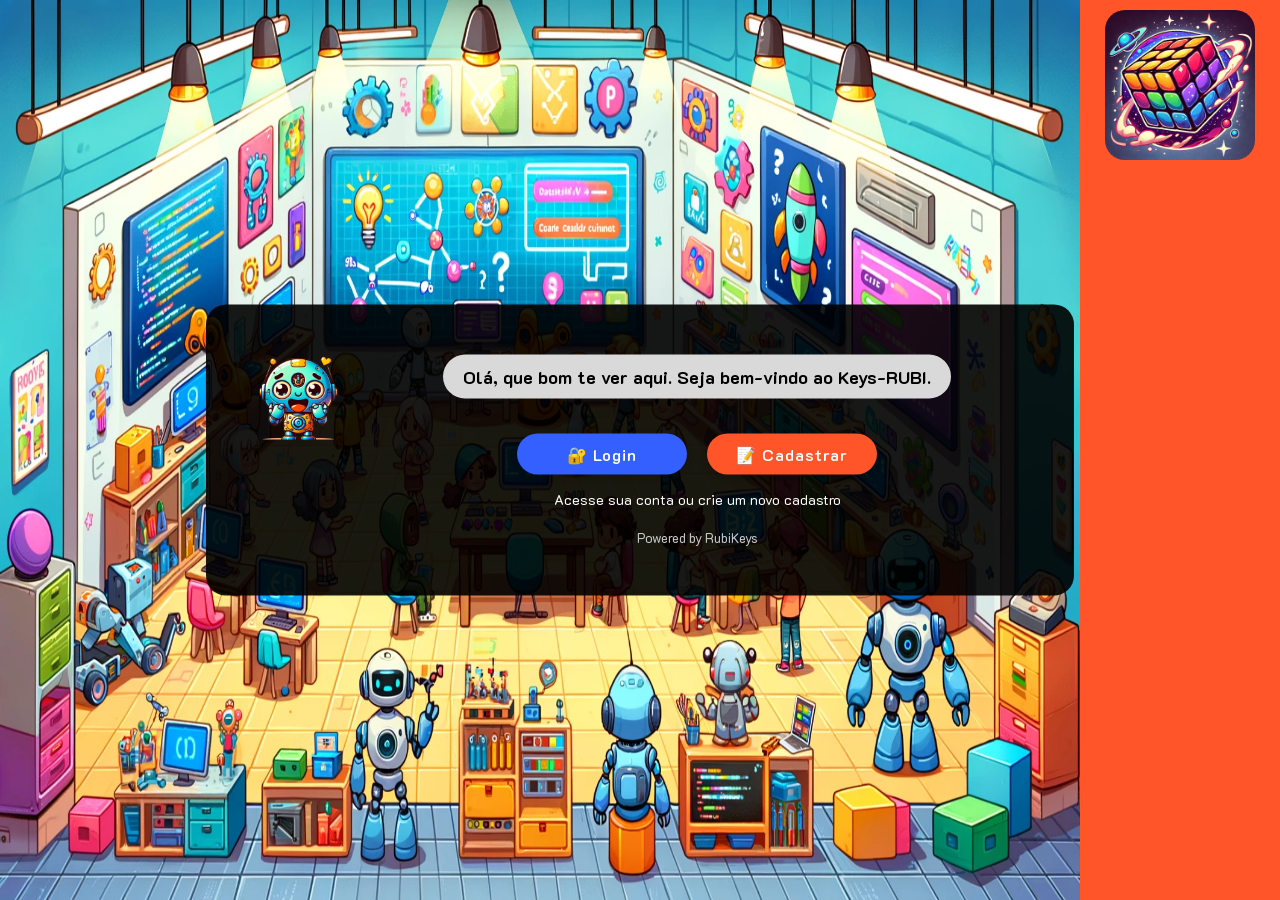
<file: index.html>
<!doctype html>
<html lang="pt-BR">
  <head>
    <meta charset="UTF-8" />
    <meta name="viewport" content="width=device-width, initial-scale=1.0" />
    <title>Keys RUBI</title>
    <link rel="stylesheet" href="./css/global.css" />
    <link rel="stylesheet" href="./css/buttons-style.css" />
    <link
      href="https://fonts.googleapis.com/css2?family=K2D:ital,wght@0,100;0,200;0,300;0,400;0,500;0,600;0,700;0,800;1,100;1,200;1,300;1,400;1,500;1,600;1,700;1,800&display=swap"
      rel="stylesheet"
    />
  </head>
  <link rel="shortcut icon" href="./images/rubikeys.png" type="image/x-icon" />
  <body>
    <div id="container">
      <main>
        <div id="imagens">
          <img
            src="./images/RobCollectionHello.png"
            alt="Imagem de robô sorrindo e dizendo olá"
            id="logoRobo"
          />
        </div>
        <div id="divForm">
          <h3 class="balaoConversa">
            Olá, que bom te ver aqui. Seja bem-vindo ao Keys-RUBI.
          </h3>

          <div class="action-buttons">
            <a
              href="javascript:void(0);"
              id="loginLink"
              class="btn-index btn-login"
              >🔐 Login</a
            >
            <a href="./html/register.html" class="btn-index btn-register"
              >📝 Cadastrar</a
            >
          </div>

          <p>Acesse sua conta ou crie um novo cadastro</p>

          <p id="creditos">Powered by RubiKeys</p>
        </div>
      </main>
    </div>
    <div id="containerDireita">
      <img alt="rubikeys" src="./images/rubikeys.png" id="rubikeys" />
    </div>
    <script src="./js/index.js"></script>
  </body>
</html>
</file>
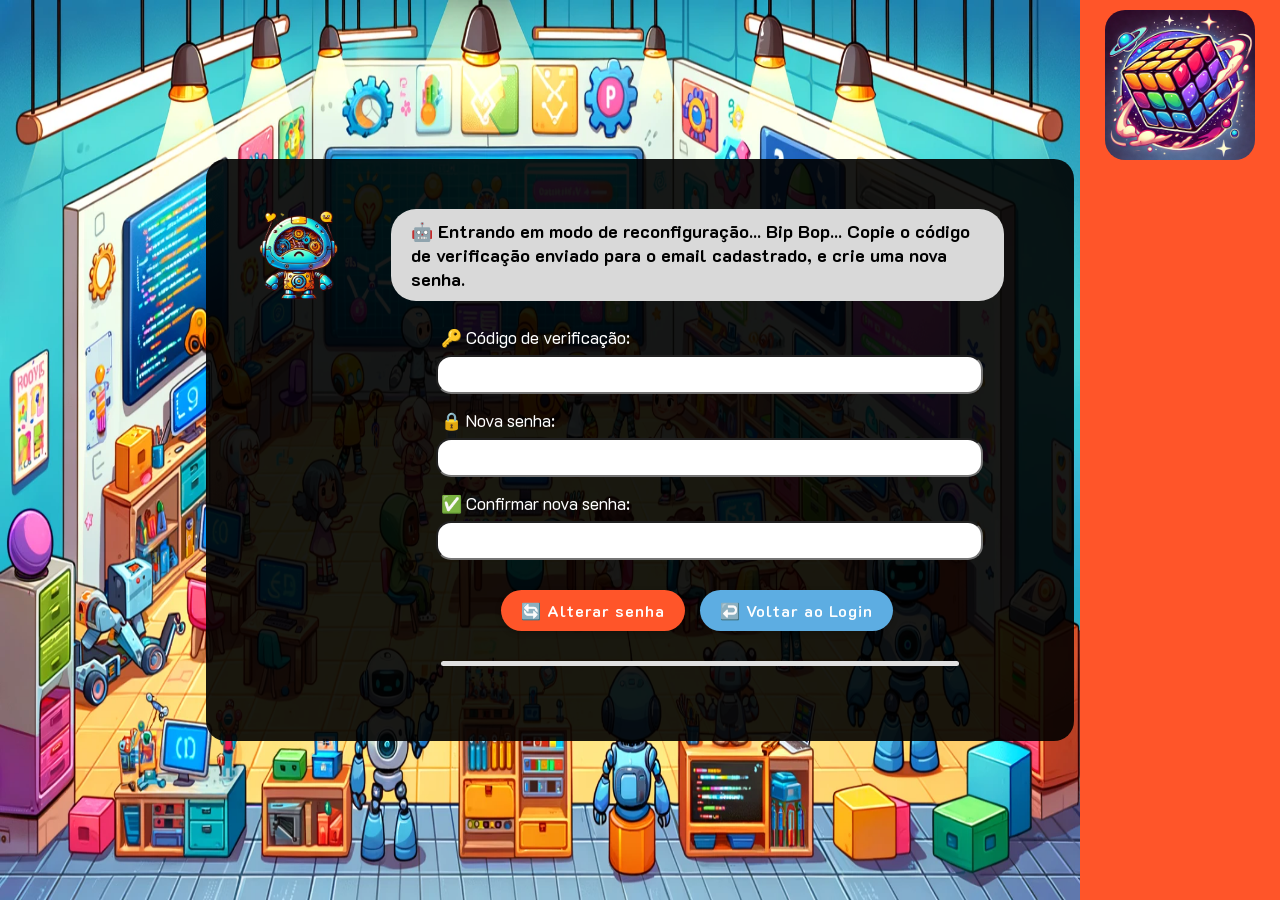
<file: html/changePassword.html>
<!doctype html>
<html lang="pt-BR">
  <head>
    <meta charset="UTF-8" />
    <meta name="viewport" content="width=device-width, initial-scale=1.0" />
    <title>Login Keys</title>
    <link rel="stylesheet" href="../css/global.css" />
    <link rel="stylesheet" href="../css/buttons-style.css" />
    <link
      href="https://fonts.googleapis.com/css2?family=K2D:ital,wght@0,100;0,200;0,300;0,400;0,500;0,600;0,700;0,800;1,100;1,200;1,300;1,400;1,500;1,600;1,700;1,800&display=swap"
      rel="stylesheet"
    />
    <link
      rel="shortcut icon"
      href="../images/rubikeys.png"
      type="image/x-icon"
    />
  </head>
  <body>
    <div id="container">
      <main>
        <div id="imagens">
          <img
            src="../images/RobCollectionOps.png"
            alt="Imagem de robô com engrenagens em seu rosto"
            id="logoRobo"
          />
        </div>
        <div id="divForm">
          <h3 class="balaoConversa">
            🤖 Entrando em modo de reconfiguração... Bip Bop... Copie o código
            de verificação enviado para o email cadastrado, e crie uma nova
            senha.
          </h3>
          <form id="cadastroUsuario">
            <label for="codigo">🔑 Código de verificação: </label>
            <input type="text" id="codigo" name="codigo" required />
            <label for="novaSenha">🔒 Nova senha: </label>
            <input type="password" id="novaSenha" name="novaSenha" required />
            <label for="confirmarNovaSenha">✅ Confirmar nova senha: </label>
            <input
              type="password"
              id="confirmarNovaSenha"
              name="confirmarNovaSenha"
              required
            />
            <div class="button-group">
              <button type="submit" class="btn-register">
                🔄 Alterar senha
              </button>
              <a href="./login.html" class="btn-action btn-back"
                >↩️ Voltar ao Login</a
              >
            </div>
          </form>
        </div>
      </main>
    </div>
    <div id="containerDireita">
      <a href="../index.html">
        <img alt="rubikeys logo" src="../images/rubikeys.png" id="rubikeys" />
      </a>
    </div>
    <script src="../js/validation.js"></script>
    <script src="../js/api.js"></script>
    <script src="../js/auth.js"></script>
  </body>
</html>
</file>
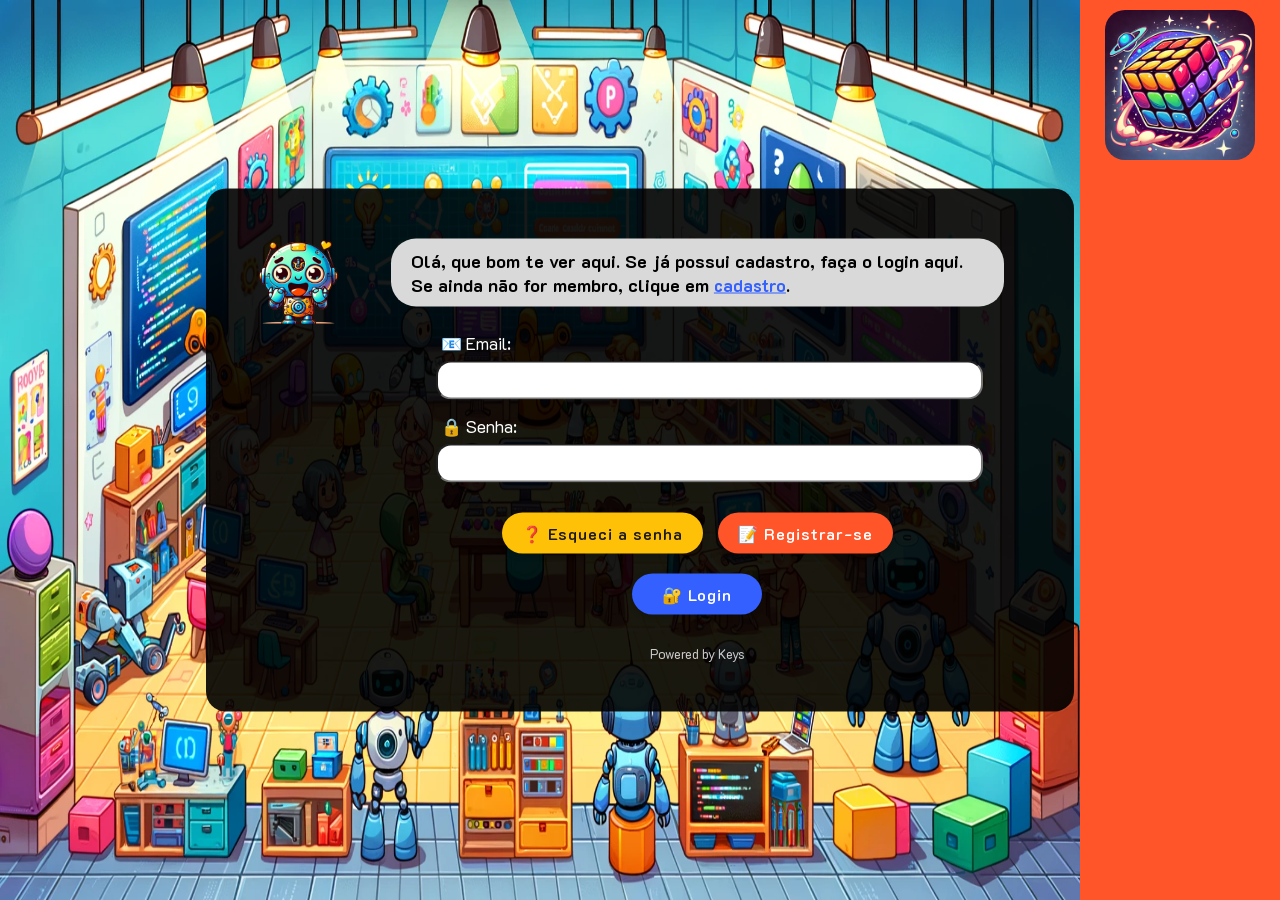
<file: html/dashboard.html>
<!doctype html>
<html lang="pt-BR">
  <head>
    <meta charset="UTF-8" />
    <meta name="viewport" content="width=device-width, initial-scale=1.0" />
    <title>RUBI Keys - Dashboard</title>
    <link rel="stylesheet" href="../css/global.css" />
    <link rel="stylesheet" href="../css/buttons-style.css" />
    <link rel="stylesheet" href="../css/dashboard.css" />
    <link
      href="https://fonts.googleapis.com/css2?family=K2D:ital,wght@0,100;0,200;0,300;0,400;0,500;0,600;0,700;0,800;1,100;1,200;1,300;1,400;1,500;1,600;1,700;1,800&display=swap"
      rel="stylesheet"
    />
    <link
      rel="shortcut icon"
      href="../images/rubikeys.png"
      type="image/x-icon"
    />
  </head>
  <body>
    <div id="container">
      <main>
        <div id="imagens">
          <img
            src="../images/RobCollectionHello.png"
            alt="Imagem de robô sorrindo"
            id="logoRobo"
          />
        </div>
        <div id="divForm">
          <h3 class="balaoConversa" id="welcomeMessage">
            🤖 Bem-vindo(a) à RUBI Keys! Seu acesso foi autorizado com sucesso.
          </h3>

          <div class="dashboard-content">
            <div class="user-info">
              <h2>📊 Painel de Controle</h2>
              <div class="status-container">
                <span class="status-badge">✅ Logado</span>
              </div>
              <!-- Adicionando elementos para exibir dados do usuário -->
              <div id="userDetails">
                <p>
                  <strong>👤 Nome:</strong>
                  <span id="userName">Carregando...</span>
                </p>
                <p>
                  <strong>📧 Email:</strong>
                  <span id="userEmail">Carregando...</span>
                </p>
              </div>
            </div>

            <div class="dashboard-actions">
              <div class="action-card">
                <h3>🔑 Suas Chaves</h3>
                <p>Gerencie suas chaves de acesso RUBI</p>
                <button
                  class="btn-action"
                  onclick="alert('Funcionalidade em desenvolvimento')"
                >
                  🗝️ Ver minhas chaves
                </button>
              </div>

              <div class="action-card">
                <h3>📝 Perfil</h3>
                <p>Atualize suas informações pessoais</p>
                <button
                  class="btn-action"
                  onclick="alert('Funcionalidade em desenvolvimento')"
                >
                  ✏️ Editar perfil
                </button>
              </div>

              <div class="action-card">
                <h3>🔒 Segurança</h3>
                <p>Configure a segurança da sua conta</p>
                <button
                  class="btn-action"
                  onclick="alert('Funcionalidade em desenvolvimento')"
                >
                  🛡️ Configurações
                </button>
              </div>

              <div class="action-card">
                <h3>📊 Estatísticas</h3>
                <p>Veja suas estatísticas de uso</p>
                <button
                  class="btn-action"
                  onclick="alert('Funcionalidade em desenvolvimento')"
                >
                  📈 Ver estatísticas
                </button>
              </div>
            </div>

            <div class="logout-container">
              <button id="logoutBtn" class="btn-danger">
                🚪 Sair / Logout
              </button>
            </div>
          </div>
        </div>
      </main>
    </div>
    <div id="containerDireita">
      <a href="../index.html">
        <img alt="rubikeys logo" src="../images/rubikeys.png" id="rubikeys" />
      </a>
    </div>

    <script src="../js/validation.js"></script>
    <script src="../js/api.js"></script>
    <script src="../js/auth.js"></script>
    <script src="../js/dashboard.js"></script>
  </body>
</html>
</file>
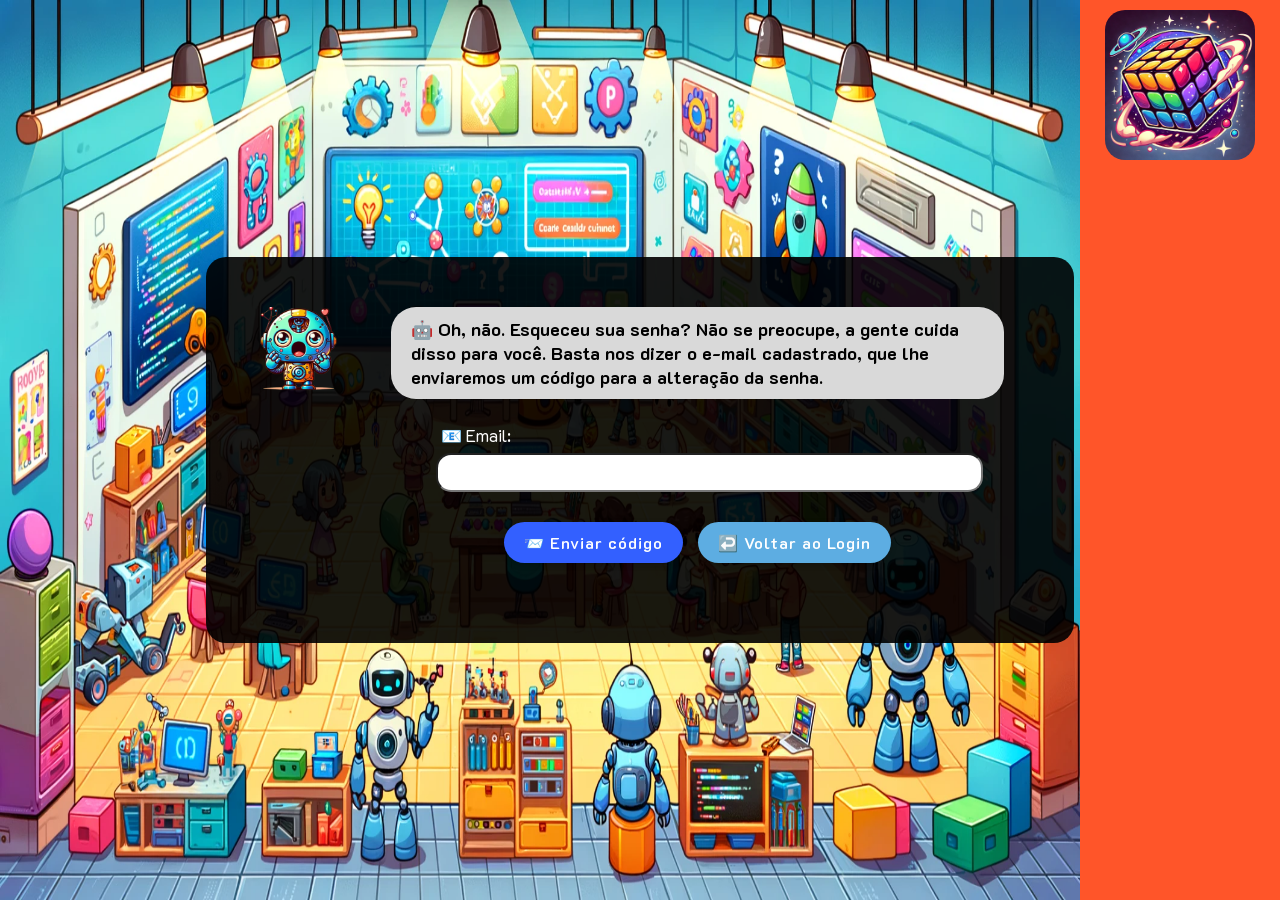
<file: html/forgotPassword.html>
<!doctype html>
<html lang="pt-BR">
  <head>
    <meta charset="UTF-8" />
    <meta name="viewport" content="width=device-width, initial-scale=1.0" />
    <title>Login Keys</title>
    <link rel="stylesheet" href="../css/global.css" />
    <link rel="stylesheet" href="../css/buttons-style.css" />
    <link
      href="https://fonts.googleapis.com/css2?family=K2D:ital,wght@0,100;0,200;0,300;0,400;0,500;0,600;0,700;0,800;1,100;1,200;1,300;1,400;1,500;1,600;1,700;1,800&display=swap"
      rel="stylesheet"
    />
    <link
      rel="shortcut icon"
      href="../images/rubikeys.png"
      type="image/x-icon"
    />
  </head>
  <body>
    <div id="container">
      <main>
        <div id="imagens">
          <img
            src="../images/RobCollectionOh.png"
            alt="Imagem de robô assustado/preocupado"
            id="logoRobo"
          />
        </div>
        <div id="divForm">
          <h3 class="balaoConversa">
            🤖 Oh, não. Esqueceu sua senha? Não se preocupe, a gente cuida disso
            para você. Basta nos dizer o e-mail cadastrado, que lhe enviaremos
            um código para a alteração da senha.
          </h3>
          <form id="cadastroUsuario">
            <label for="email">📧 Email: </label>
            <input type="email" id="email" name="email" required />
            <div class="button-group">
              <button type="submit" class="btn-primary">
                📨 Enviar código
              </button>
              <a href="./login.html" class="btn-action btn-back"
                >↩️ Voltar ao Login</a
              >
            </div>
          </form>
        </div>
      </main>
    </div>
    <div id="containerDireita">
      <a href="../index.html">
        <img alt="rubikeys logo" src="../images/rubikeys.png" id="rubikeys" />
      </a>
    </div>
    <script src="../js/validation.js"></script>
    <script src="../js/api.js"></script>
    <script src="../js/auth.js"></script>
  </body>
</html>
</file>
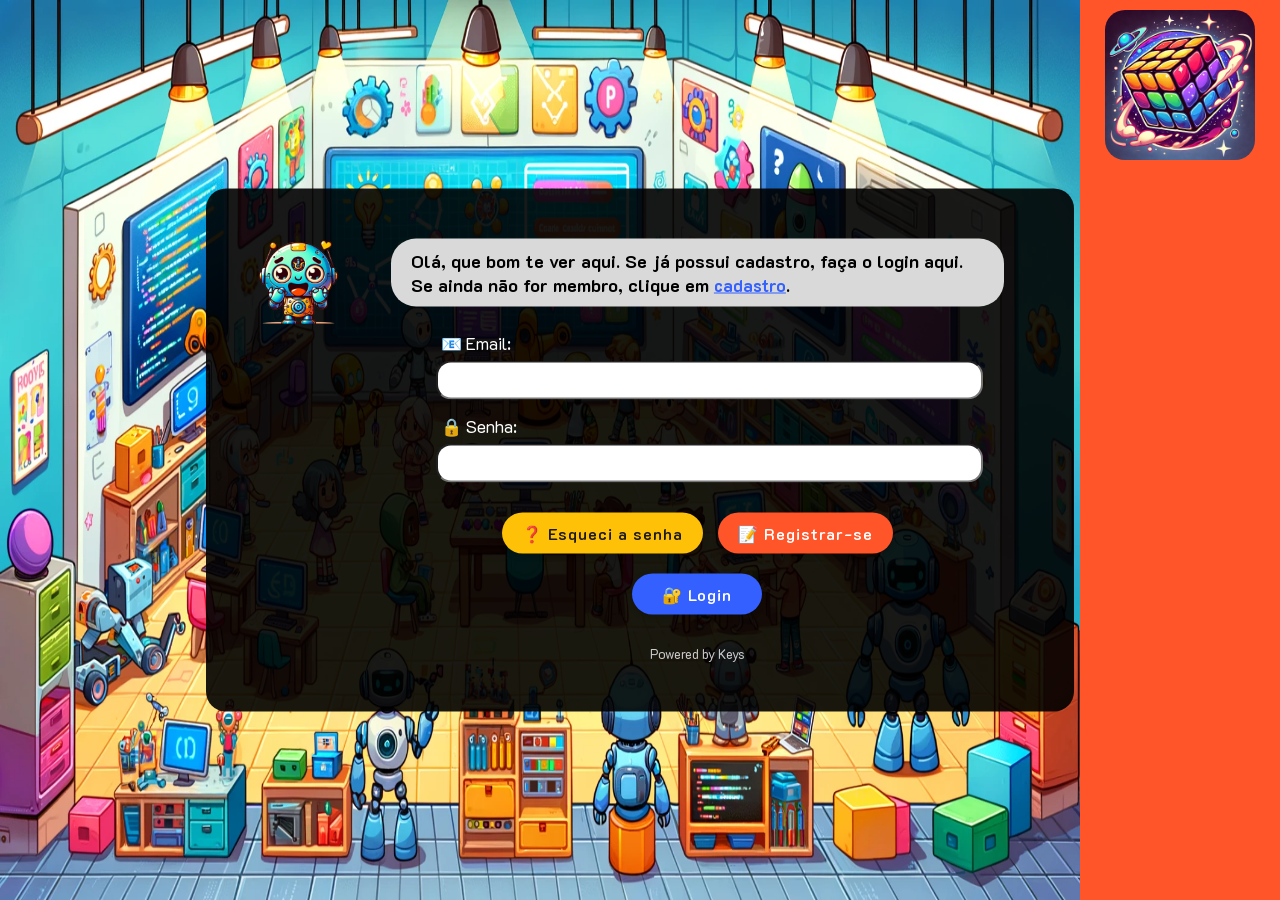
<file: html/login.html>
<!doctype html>
<html lang="pt-BR">
  <head>
    <meta charset="UTF-8" />
    <meta name="viewport" content="width=device-width, initial-scale=1.0" />
    <title>Login Keys RUBI</title>
    <link rel="stylesheet" href="../css/global.css" />
    <link rel="stylesheet" href="../css/buttons-style.css" />
    <link
      href="https://fonts.googleapis.com/css2?family=K2D:ital,wght@0,100;0,200;0,300;0,400;0,500;0,600;0,700;0,800;1,100;1,200;1,300;1,400;1,500;1,600;1,700;1,800&display=swap"
      rel="stylesheet"
    />
    <link
      rel="shortcut icon"
      href="../images/rubikeys.png"
      type="image/x-icon"
    />
  </head>
  <body>
    <div id="container">
      <main>
        <div id="imagens">
          <img
            src="../images/RobCollectionHello.png"
            alt="Imagem de robô sorrindo e dizendo olá"
            id="logoRobo"
          />
        </div>
        <div id="divForm">
          <h3 class="balaoConversa">
            Olá, que bom te ver aqui. Se já possui cadastro, faça o login aqui.
            Se ainda não for membro, clique em
            <a href="./register.html">cadastro</a>.
          </h3>
          <form
            id="cadastroUsuario"
            action="../php/process_login.php"
            method="POST"
          >
            <label for="email">📧 Email: </label>
            <input type="email" id="email" name="email" required />
            <label for="senha">🔒 Senha: </label>
            <input type="password" id="senha" name="senha" required />
            <div class="button-group">
              <a href="./forgotPassword.html" class="btn-action btn-forgot"
                >❓ Esqueci a senha</a
              >
              <a href="./register.html" class="btn-action btn-register"
                >📝 Registrar-se</a
              >
            </div>
            <button type="submit" class="btn-primary">🔐 Login</button>
          </form>
          <p id="creditos">Powered by Keys</p>
        </div>
      </main>
    </div>
    <div id="containerDireita">
      <a href="../index.html">
        <img alt="rubikeys logo" src="../images/rubikeys.png" id="rubikeys" />
      </a>
    </div>
    <script src="../js/validation.js"></script>
    <script src="../js/api.js"></script>
    <script src="../js/auth.js"></script>
  </body>
</html>
</file>
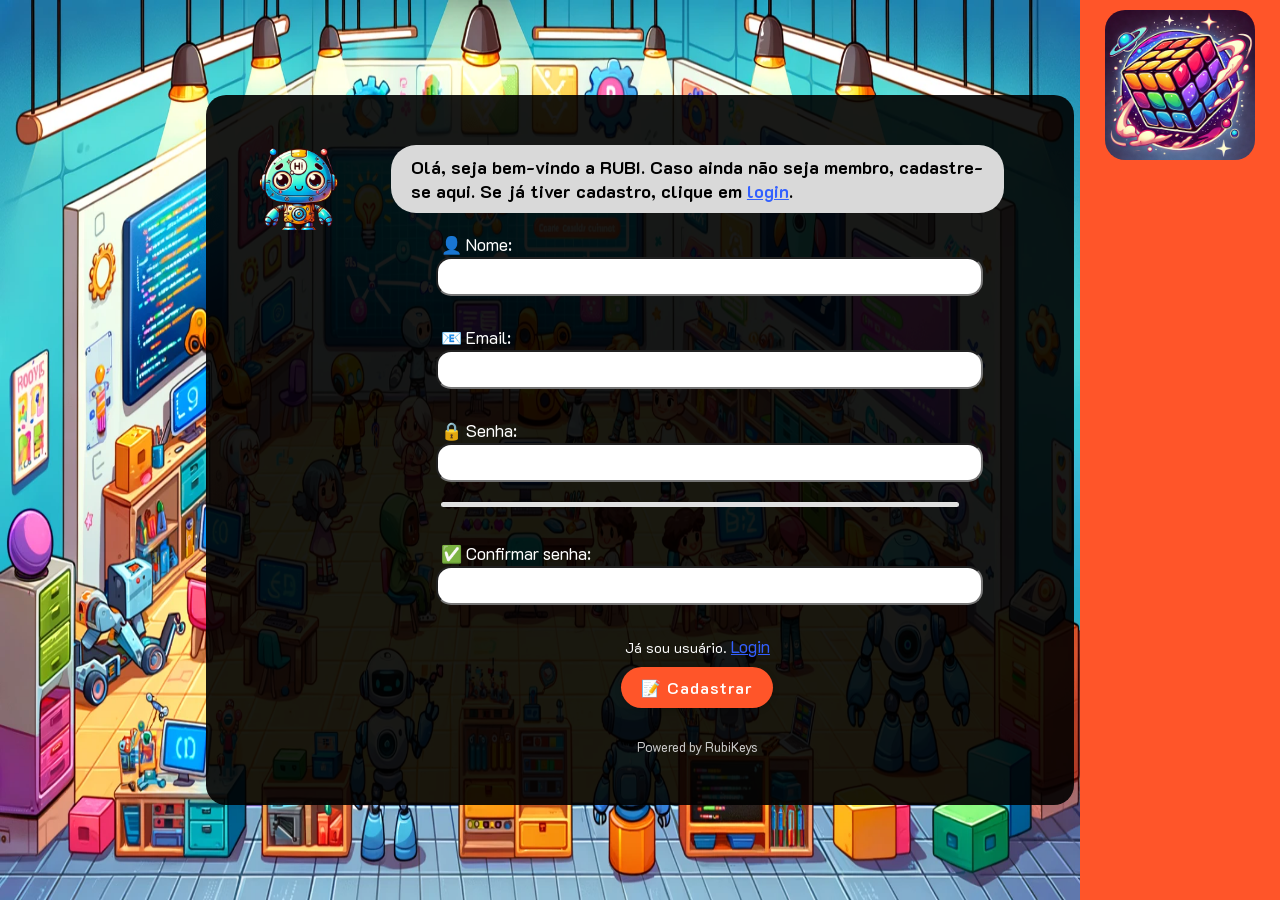
<file: html/register.html>
<!doctype html>
<html lang="pt-BR">
  <head>
    <meta charset="UTF-8" />
    <meta name="viewport" content="width=device-width, initial-scale=1.0" />
    <title>Cadastro Keys RUBI</title>
    <link rel="stylesheet" href="../css/global.css" />
    <link rel="stylesheet" href="../css/buttons-style.css" />
    <link
      href="https://fonts.googleapis.com/css2?family=K2D:ital,wght@0,100;0,200;0,300;0,400;0,500;0,600;0,700;0,800;1,100;1,200;1,300;1,400;1,500;1,600;1,700;1,800&display=swap"
      rel="stylesheet"
    />
    <link
      rel="shortcut icon"
      href="../images/rubikeys.png"
      type="image/x-icon"
    />
  </head>
  <body>
    <div id="containerDireita">
      <a href="../index.html">
        <img alt="rubikeys logo" src="../images/rubikeys.png" id="rubikeys" />
      </a>
    </div>
    <main>
      <div id="imagens">
        <img
          src="../images/RobCollectionHi.png"
          alt="Imagem de robô dizendo olá"
          id="logoRobo"
        />
      </div>
      <div id="divForm">
        <h3 class="balaoConversa" id="messageBalloon">
          Olá, seja bem-vindo a RUBI. Caso ainda não seja membro, cadastre-se
          aqui. Se já tiver cadastro, clique em
          <a href="./login.html">login</a>.
        </h3>
        <form
          action="../php/process_register.php"
          method="POST"
          id="cadastroUsuario"
        >
          <div class="inputs">
            <label for="username">👤 Nome: </label>
            <input type="text" id="username" name="username" required />
          </div>
          <div class="inputs">
            <label for="email">📧 Email: </label>
            <input type="email" id="email" name="email" required />
          </div>
          <div class="inputs">
            <label for="senha">🔒 Senha: </label>
            <input type="password" id="senha" name="senha" required />
          </div>
          <div class="inputs">
            <label for="confirmarSenha">✅ Confirmar senha: </label>
            <input
              type="password"
              id="confirmarSenha"
              name="confirmarSenha"
              required
            />
          </div>
          <p>Já sou usuário. <a href="./login.html">Login</a></p>
          <button
            type="submit"
            name="register"
            id="submit"
            value="Signup"
            class="btn-register"
          >
            📝 Cadastrar
          </button>
        </form>
        <p id="creditos">Powered by RubiKeys</p>
      </div>
    </main>
    <script src="../js/validation.js"></script>
    <script src="../js/api.js"></script>
    <script src="../js/auth.js"></script>
  </body>
</html>
</file>
<file: css/global.css>
* {
  margin: 0px;
  padding: 0px;
  font-family: "K2D", serif;
  font-size: 17px;
}

body,
html {
  height: 100%;
  overflow-x: hidden;
  background-color: #ff5529;
}

p {
  text-align: center;
}

a {
  color: #3360ff;
}

h3 {
  padding-left: 15px;
}

body {
  background: url("../images/funnyBackground\ 1.png");
  background-position: top left;
  background-size: calc(100% - 200px) 100%;
  background-repeat: no-repeat;
  justify-content: center;
  align-items: center;
  height: 100vh;
}

#container,
#containerDireita {
  position: static;
}

#rubikeys {
  width: 150px;
  margin-top: 0;
  position: absolute;
  top: 10px;
  right: 25px;
  border-radius: 20px;
}

/* Estilo para o cursor do link de login */
#loginLink {
  cursor: pointer;
  display: inline-block;
}

/* Estilo adicional para feedback visual */
.btn-login:active {
  transform: scale(0.98);
}

.balaoConversa {
  margin: 0px 20px;
  background-color: #d9d9d9;
  color: black;
  border-radius: 25px;
  width: auto;
  font-size: 18px;
  padding: 10px 20px;
}

#container {
  background-size: 83%;
  height: 100vh;
  display: flex;
  align-items: center;
  justify-content: center;
  width: 100%;
}

main {
  display: flex;
  flex-direction: row;
  background-color: rgba(0, 0, 0, 0.9);
  color: white;
  border-radius: 20px;
  padding: 10px;
  position: absolute;
  z-index: 10;
  top: 50%;
  left: 50%;
  transform: translate(-50%, -50%);
  width: 60%;
  padding: 50px;
}

#imagens {
  display: flex;
  flex-direction: column;
  width: 13%;
  align-items: center;
  justify-content: space-between;
}

p {
  font-size: 14px;
}

#logoRobo {
  width: 100%;
}

#divForm {
  display: flex;
  flex-direction: column;
  margin-left: 30px;
  align-items: center;
  width: 100%;
}

form {
  display: flex;
  flex-direction: column;
  font-size: 15px;
  width: 95%;
}

label {
  padding: 5px;
  width: 80%;
}

input {
  font-size: 15px;
  border-radius: 15px;
  height: 15px;
  width: 100%;
  margin-left: auto;
  margin-right: auto;
  margin-top: 2px;
  margin-bottom: 10px;
  padding: 10px;
}

#cadastroUsuario {
  margin: 10px;
  width: 80%;
}

button {
  margin-top: 10px;
  padding: 10px;
  border-radius: 20px;
  background-color: #696969;
  color: white;
  width: 60%;
  margin-left: auto;
  margin-right: auto;
}

button:hover {
  background-color: #535353;
  cursor: pointer;
}

/*Responsividade */

/* Media Query para telas de até 768px de largura */
@media (max-width: 768px) {
  p,
  .balaoConversa,
  label,
  button {
    font-size: 18px;
  }

  body {
    display: flex;
    background-size: 100%;
    align-items: center;
    justify-content: center;
    background-size: cover;
  }

  #logoRobo {
    width: 100px;
  }

  #rubikeys {
    width: 150px; /* Ajustar a largura da logo */
  }

  main {
    flex-direction: column; /* Muda a direção do flex para coluna */
    width: 100%; /* Ajusta a largura para dar mais espaço nas bordas */
    height: 70%;
    top: 0;
    left: 0;
    border-radius: 0px;
    transform: none; /* Remover a transformação pois não é mais necessário */
    position: relative; /* Ou 'fixed' se você ainda quer que fique fixo */
    margin-top: 10px; /* Adiciona uma margem no topo para não sobrepor a logo */
  }

  #imagens {
    width: 100%; /* Ajustar a largura para dispositivos móveis */
  }

  #cadastroOAuth {
    position: static; /* Retorna para o fluxo normal do documento */
    margin-top: 20px; /* Adicionar um pouco de espaço acima */
  }

  #logoGoogle {
    width: 30%; /* Ajusta a largura da logo do Google */
  }

  #divForm,
  form {
    width: 100%; /* Ajustar a largura do formulário */
    margin-left: 0; /* Remover margem lateral */
  }

  input,
  button {
    font-size: 18px; /* Reduzir o tamanho da fonte para os inputs e botões */
    width: 90%; /* Ajustar a largura para dar espaço ao redor */
  }

  button {
    width: 80%; /* Aumentar a largura do botão para facilitar a interação */
  }
}

/* Mensagens de feedback */
.message {
  padding: 12px;
  margin: 10px 0;
  border-radius: 5px;
  font-size: 14px;
  text-align: center;
  animation: slideIn 0.3s ease-out;
}

.message.success {
  background-color: #d4edda;
  color: #155724;
  border: 1px solid #c3e6cb;
}

.message.error {
  background-color: #f8d7da;
  color: #721c24;
  border: 1px solid #f5c6cb;
}

@keyframes slideIn {
  from {
    opacity: 0;
    transform: translateY(-20px);
  }
  to {
    opacity: 1;
    transform: translateY(0);
  }
}

/* Estilos para validação de formulário */
.invalid {
  border-color: #f44336 !important;
  background-color: #ffebee !important;
}

.field-error {
  margin-top: 5px;
  margin-bottom: 10px;
}

.field-error small {
  color: #f44336;
  font-size: 12px;
  display: block;
}

/* Indicador de força da senha */
.password-strength-container {
  margin-top: 10px;
  margin-bottom: 15px;
}

.password-strength-bar {
  height: 5px;
  background-color: #e0e0e0;
  border-radius: 3px;
  overflow: hidden;
}

.password-strength-indicator {
  height: 100%;
  width: 0%;
  transition: all 0.3s ease;
  border-radius: 3px;
}

.password-feedback {
  margin-top: 8px;
  font-size: 12px;
  color: #666;
  display: none;
}

/* Animações para feedback */
@keyframes shake {
  0%,
  100% {
    transform: translateX(0);
  }
  25% {
    transform: translateX(-5px);
  }
  75% {
    transform: translateX(5px);
  }
}

.invalid {
  animation: shake 0.3s ease-in-out;
}

/* Container da senha - garantir que o campo de senha tenha posicionamento relativo */
.inputs {
  position: relative;
  margin-bottom: 20px;
}

/* Container da barra de força */
.password-strength-container {
  margin-left: 5px;
  margin-top: 10px;
  margin-bottom: 15px;
}

/* Barra de força */
.password-strength-bar {
  height: 5px;
  background-color: #e0e0e0;
  border-radius: 3px;
  overflow: hidden;
}

.password-strength-indicator {
  height: 100%;
  width: 0%;
  transition: all 0.3s ease;
  border-radius: 3px;
}

/* Feedback da senha */
.password-feedback {
  margin-top: 8px;
  font-size: 12px;
  color: #666;
  line-height: 1.4;
}

/* Estilos de erro */
.invalid {
  border-color: #f44336 !important;
  background-color: #ffebee !important;
}

.field-error {
  margin-top: 5px;
  margin-bottom: 10px;
}

.field-error small {
  color: #f44336;
  font-size: 12px;
  display: block;
}
</file>
<file: css/buttons-style.css>
/* Reset para todos os botões e links tipo botão */
button[type="submit"],
.btn-action,
.btn-index {
  color: white;
  border: none;
  padding: 10px 20px;
  border-radius: 40px;
  font-family: "K2D", serif;
  font-weight: 600;
  font-size: 0.95rem;
  cursor: pointer;
  transition: all 0.2s ease;
  text-decoration: none;
  display: inline-block;
  text-align: center;
  min-width: 130px;
  letter-spacing: 1px;
  box-shadow: 0 2px 6px rgba(0, 0, 0, 0.2);
  width: auto;
  margin-top: 0;
}

button[type="submit"]:hover,
.btn-action:hover,
.btn-index:hover {
  opacity: 0.85;
  transform: scale(1.02);
  filter: brightness(1.05);
}

/* Botão primário - AZUL (Login/Enviar código) */

.btn-primary,
.btn-login,
.btn-send {
  background-color: #3360ff;
}

.btn-primary:hover,
.btn-login:hover,
.btn-send:hover {
  background-color: #2548c9;
}

/* Botão secundário - LARANJA (Cadastro/Registrar/Alterar senha) */
.btn-secondary,
.btn-register,
.btn-change {
  background-color: #ff5529;
}

.btn-secondary:hover,
.btn-register:hover,
.btn-change:hover {
  background-color: #e04a22;
}

/* Botão amarelo - Esqueci a senha */
.btn-forgot {
  background-color: #ffc107;
  color: #1a1a1a;
}

.btn-forgot:hover {
  background-color: #e0a800;
  color: #1a1a1a;
}

/* Botão azul claro - Voltar ao Login */
.btn-back {
  background-color: #5dade2;
}

.btn-back:hover {
  background-color: #3498db;
}

/* Grupo de botões lado a lado */
.button-group {
  display: flex;
  flex-direction: row;
  justify-content: center;
  gap: 15px;
  margin-bottom: 20px;
  margin-top: 20px;
  width: 100%;
}

.button-group button,
.button-group .btn-action {
  margin: 0;
}

/* Botões da página inicial */
.action-buttons {
  display: flex;
  flex-direction: row;
  justify-content: center;
  gap: 20px;
  margin-top: 25px;
  margin-bottom: 15px;
  width: 100%;
}

#submit {
  margin-top: 10px;
}

/* Ajustes de espaçamento */
#divForm .balaoConversa {
  margin-bottom: 10px;
}

#creditos {
  margin-top: 20px;
  font-size: 13px;
  color: #cccccc;
}

/* Ajustes responsivos */
@media (max-width: 768px) {
  button[type="submit"],
  .btn-action,
  .btn-index {
    padding: 8px 16px;
    font-size: 0.85rem;
    min-width: 110px;
  }

  .button-group,
  .action-buttons {
    flex-direction: column;
    align-items: center;
    gap: 10px;
  }

  .button-group .btn-action,
  .button-group button,
  .action-buttons .btn-index {
    width: 80%;
  }
}

@media (max-width: 480px) {
  button[type="submit"],
  .btn-action,
  .btn-index {
    padding: 8px 14px;
    font-size: 0.8rem;
    min-width: 100px;
  }
}
</file>
<file: css/dashboard.css>
/* Dashboard Styles - Grid 2x2 */

.dashboard-content {
  margin-top: 20px;
  padding: 0 20px;
}

.user-info {
  margin-bottom: 30px;
}

.user-info h2 {
  color: white;
  margin-bottom: 15px;
  font-size: 24px;
  text-align: center;
}

.info-card {
  background: #f8f9fa;
  border-radius: 10px;
  padding: 20px;
  border-left: 4px solid #4caf50;
  margin-bottom: 20px;
}

.info-card p {
  margin: 10px 0;
  font-size: 16px;
}

.status-badge {
  display: inline-block;
  padding: 4px 12px;
  background-color: #4caf50;
  color: white;
  border-radius: 20px;
  font-size: 12px;
  font-weight: bold;
}

/* Grid 2x2 para os cards */
.dashboard-actions {
  display: grid;
  grid-template-columns: repeat(2, 1fr);
  gap: 20px;
  margin: 30px 0;
}

.action-card {
  background: white;
  border: 1px solid #e0e0e0;
  border-radius: 10px;
  padding: 25px 20px;
  text-align: center;
  transition:
    transform 0.2s,
    box-shadow 0.2s;
  cursor: pointer;
}

.action-card:hover {
  transform: translateY(-5px);
  box-shadow: 0 5px 20px rgba(0, 0, 0, 0.1);
}

.action-card h3 {
  color: #333;
  margin-bottom: 10px;
  font-size: 18px;
}

.action-card p {
  color: #666;
  font-size: 14px;
  margin-bottom: 15px;
}

.action-card .btn-action {
  background-color: #2196f3;
  color: white;
  border: none;
  padding: 10px 20px;
  border-radius: 5px;
  cursor: pointer;
  font-size: 14px;
  transition: background-color 0.2s;
}

.action-card .btn-action:hover {
  background-color: #1976d2;
}

.logout-container {
  text-align: center;
  margin-top: 30px;
  padding-top: 20px;
  border-top: 1px solid #e0e0e0;
}

.btn-danger {
  background-color: #f44336;
  color: white;
  border: none;
  padding: 12px 30px;
  border-radius: 5px;
  cursor: pointer;
  font-size: 16px;
  font-weight: bold;
  transition: background-color 0.2s;
}

.btn-danger:hover {
  background-color: #d32f2f;
  transform: scale(1.05);
}

/* Responsividade - Em telas menores, muda para 1 coluna */
@media (max-width: 768px) {
  .dashboard-actions {
    grid-template-columns: 1fr;
    gap: 15px;
  }

  .info-card p {
    font-size: 14px;
  }

  .action-card h3 {
    font-size: 16px;
  }

  .action-card {
    padding: 20px 15px;
  }
}

/* Para telas médias (tablets) */
@media (min-width: 769px) and (max-width: 1024px) {
  .dashboard-actions {
    gap: 15px;
  }

  .action-card {
    padding: 20px 15px;
  }
}
/* Container do status */
.status-container {
  text-align: center;
  margin: 15px 0 20px 0;
}

.status-badge {
  display: inline-block;
  padding: 6px 16px;
  background-color: #4caf50;
  color: white;
  border-radius: 20px;
  font-size: 14px;
  font-weight: bold;
  box-shadow: 0 2px 5px rgba(76, 175, 80, 0.3);
}

/* Ajuste do info-card sem o status */
.info-card {
  background: #f8f9fa;
  border-radius: 10px;
  padding: 20px;
  border-left: 4px solid #4caf50;
  margin-bottom: 10px;
}

.info-card p {
  margin: 10px 0;
  font-size: 16px;
}
</file>
